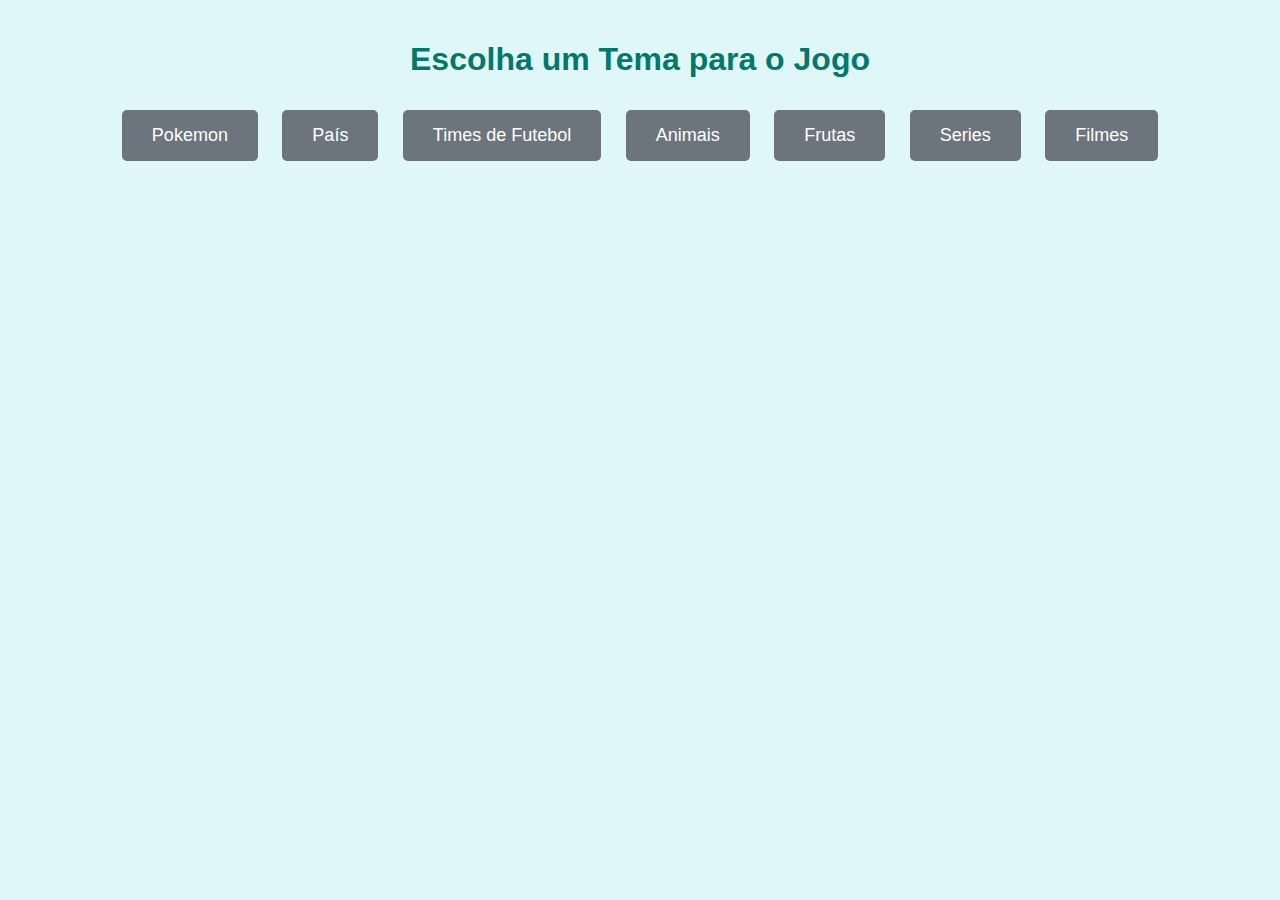
<file: index.html>
<!DOCTYPE html>
<html lang="pt-BR">
<head>
    <meta charset="UTF-8">
    <meta name="viewport" content="width=device-width, initial-scale=1.0">
    <title>Escolha o Tema</title>
    <link rel="stylesheet" href="estilo.css">
</head>
<body>

    <h1>Escolha um Tema para o Jogo</h1>
    <script src="listas.js"></script>
    <script src="começar_temas.js"></script>
    <button class= "tema" onclick='palavraSecreta("Pokemon")'>Pokemon</button>
    <button class= "tema" onclick='palavraSecreta("Pais")'>País</button>
    <button class= "tema" onclick='palavraSecreta("Times de Futebol")'>Times de Futebol</button>
    <button class= "tema" onclick='palavraSecreta("Animais")'>Animais</button>
    <button class= "tema" onclick='palavraSecreta("Frutas")'>Frutas</button>
    <button class= "tema" onclick='palavraSecreta("Series")'>Series</button>
    <button class= "tema" onclick='palavraSecreta("Filmes")'>Filmes</button>
</body>
</html>
</file>
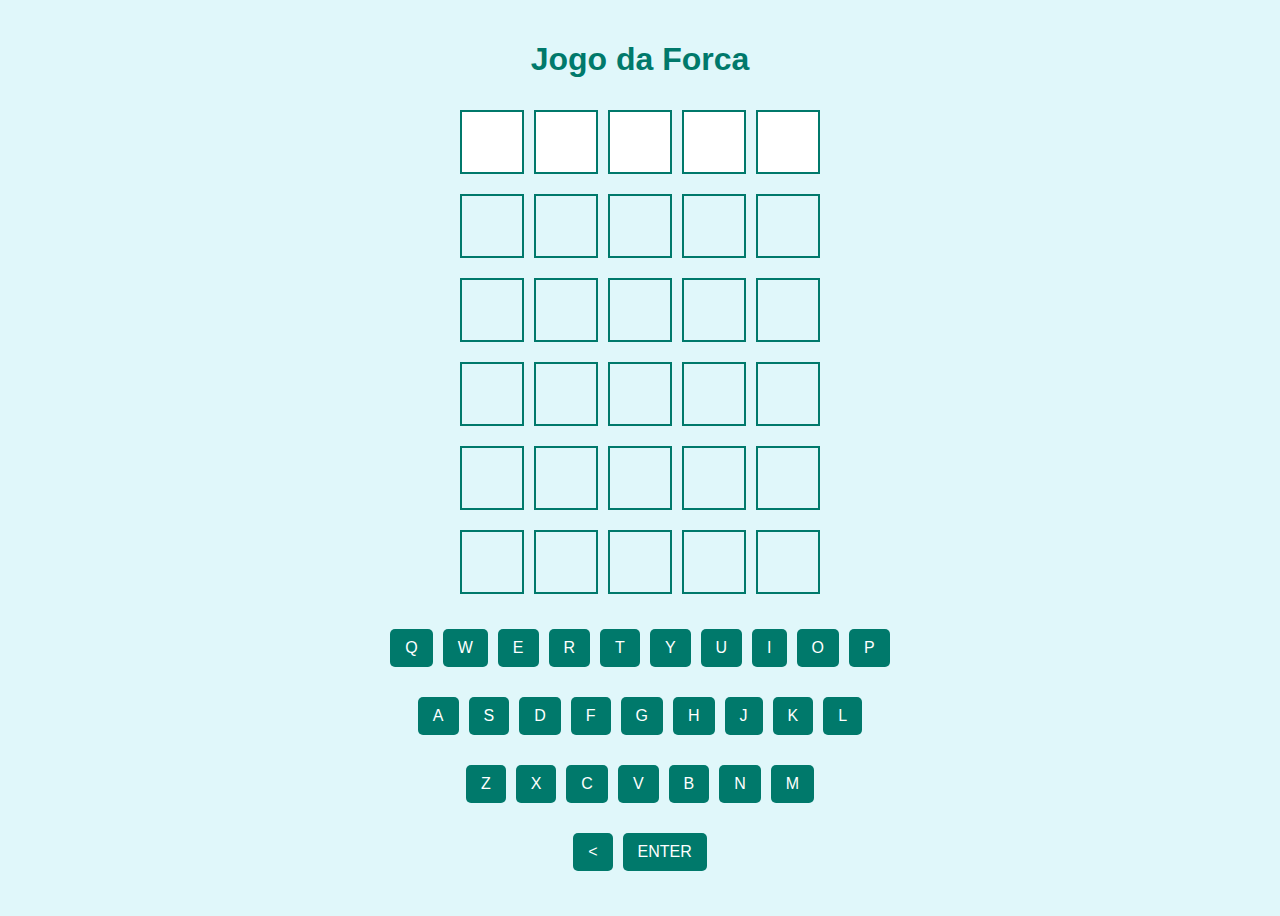
<file: forca.html>
<!DOCTYPE html>
<html lang="pt-BR">
<head>
    <meta charset="UTF-8">
    <meta name="viewport" content="width=device-width, initial-scale=1.0">
    <title>Jogo da Forca</title>
    <h1>Jogo da Forca</h1>
    <link rel="stylesheet" href="estilo.css"> 
</head>
<body>
    <div class="container-tiles"></div>
    <div id="linhaTecladoPrimeira"></div>
    <div id="linhaTecladoSegunda"></div>
    <div id="linhaTecladoTerceira"></div>
    <div id="linhaBackspaceEnter"></div>
    <div id="mensagemJogo" class="mensagem"></div>
    <script src="projeto.js"></script> 
</body>
</html>
</file>
<file: estilo.css>
body {
    font-family: 'Arial', sans-serif;
    text-align: center;
    background-color: #e0f7fa; /* Azul claro */
    margin: 0;
    padding: 20px;
}

h1 {
    color: #00796b; /* Verde-água escuro */
}

.container-tiles {
    margin: 20px auto;
    display: flex;
    flex-direction: column;
    align-items: center;
}

.linha {
    display: flex; /* Flex para alinhar os tiles em linha */
    justify-content: center;
    margin: 10px 0; /* Aumentar espaçamento entre linhas */
}

.coluna {
    width: 60px; /* Aumentar largura dos tiles */
    height: 60px; /* Aumentar altura dos tiles */
    border: 2px solid #00796b; /* Verde-água escuro */
    display: flex;
    align-items: center;
    justify-content: center;
    margin: 0 5px;
    font-size: 28px; /* Aumentar tamanho da fonte */
    font-weight: bold;
    text-transform: uppercase;
    transition: background-color 0.3s, color 0.3s; /* Transição suave */
}

.desativado {
    background-color: #e0f7fa; /* Azul claro */
}

.digitando {
    background-color: #ffffff; /* Branco */
}

.correto {
    background-color: #4caf50; /* Verde vibrante */
    color: white;
}

.deslocado {
    background-color: #ffeb3b; /* Amarelo vibrante */
    color: black; /* Texto em preto para contraste */
}

.errado {
    background-color: #f44336; /* Vermelho vibrante */
    color: white;
}

#linhaTecladoPrimeira, #linhaTecladoSegunda, #linhaTecladoTerceira, #linhaBackspaceEnter {
    margin: 20px 0;
}

button {
    padding: 10px 15px;
    margin: 5px;
    font-size: 16px;
    cursor: pointer;
    border: none;
    border-radius: 5px; /* Cantos arredondados */
    background-color: #00796b; /* Verde-água escuro */
    color: white; /* Texto branco */
    transition: background-color 0.3s; /* Transição suave */
}

button:hover {
    background-color: #004d40; /* Verde-água mais escuro ao passar o mouse */
}

button:active {
    background-color: #00332e; /* Verde-água muito escuro ao clicar */
}

/* Estilo para a página de seleção de tema */
.tema {
    margin: 10px;
    padding: 15px 30px;
    font-size: 18px;
    cursor: pointer;
    background-color: #6c757d;
    color: white;
    border: none;
    border-radius: 5px;
    transition: background-color 0.3s;
}

.tema:hover {
    background-color: #5a6268;
}
.mensagem {
    position: fixed;
    top: 50%;
    left: 50%;
    transform: translate(-50%, -50%);
    background-color: rgba(255, 255, 255, 0.9); /* Fundo branco com opacidade */
    border: 2px solid #00796b; /* Borda verde-água */
    border-radius: 8px; /* Bordas arredondadas */
    padding: 20px;
    font-size: 24px; /* Tamanho da fonte */
    color: #00796b; /* Cor do texto */
    display: none; /* Oculta por padrão */
    z-index: 1000; /* Coloca a mensagem acima de outros elementos */
}
</file>
